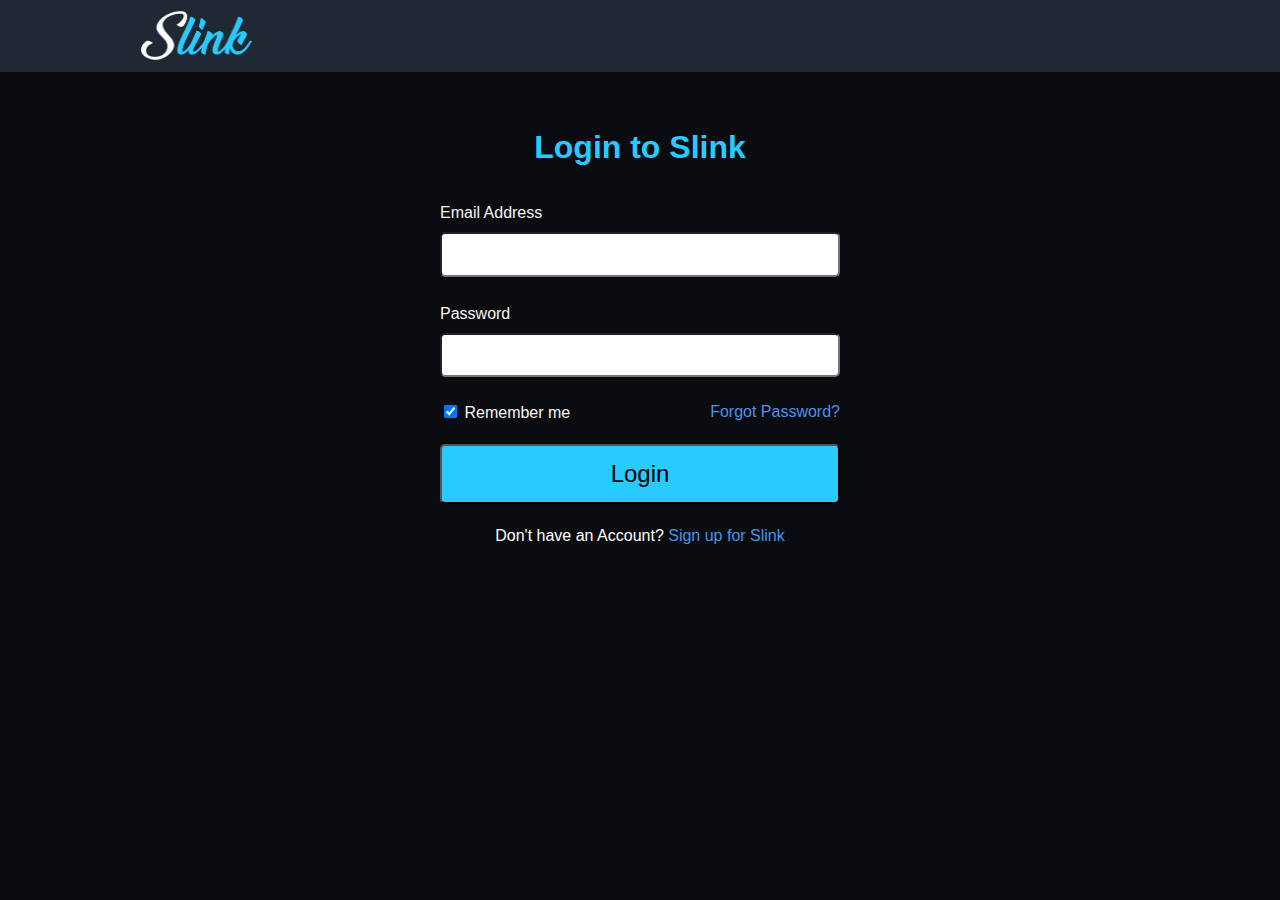
<file: signin.html>
<!DOCTYPE html>
<html lang="en">

<head>
    <meta charset="UTF-8">
    <meta http-equiv="X-UA-Compatible" content="IE=edge">
    <meta name="viewport" content="width=device-width, initial-scale=1.0">
    <title>Slink</title>
    <link rel="stylesheet" href="SignIn/style.css">
</head>

<body>

    <!-- Header Logo -->
    <div class="navbar">
        <img class="logo" src="image/Logo.png" alt="Bootstrap">
    </div>

    <div class="content">
        <form action="">
            <!-- Headings for the form -->

            <div class="headingsContainer">
                <h1 class="login">Login to Slink</h1>
            </div>

            <!-- Main container for all inputs -->
            <div class="mainContainer">
                <!-- Username -->
                <label for="username">Email Address</label>
                <input type="text" placeholder="" name="username" required>

                <br><br>

                <!-- Password -->
                <label for="pswrd">Password</label>
                <input type="password" placeholder="" name="pswrd" required>

                <!-- sub container for the checkbox and forgot password link -->
                <div class="subcontainer">
                    <label>
                        <input type="checkbox" checked="checked" name="remember"> Remember me
                    </label>
                    <p class="forgotpsd"> <a href="#">Forgot Password?</a></p>
                </div>


                <!-- Submit button -->
                <button type="submit">Login</button>

                <!-- Sign up link -->
                <p class="register">Don't have an Account? <a href="Signup.html">Sign up for Slink</a></p>


            </div>

        </form>
    </div>
</body>

</html>
</file>
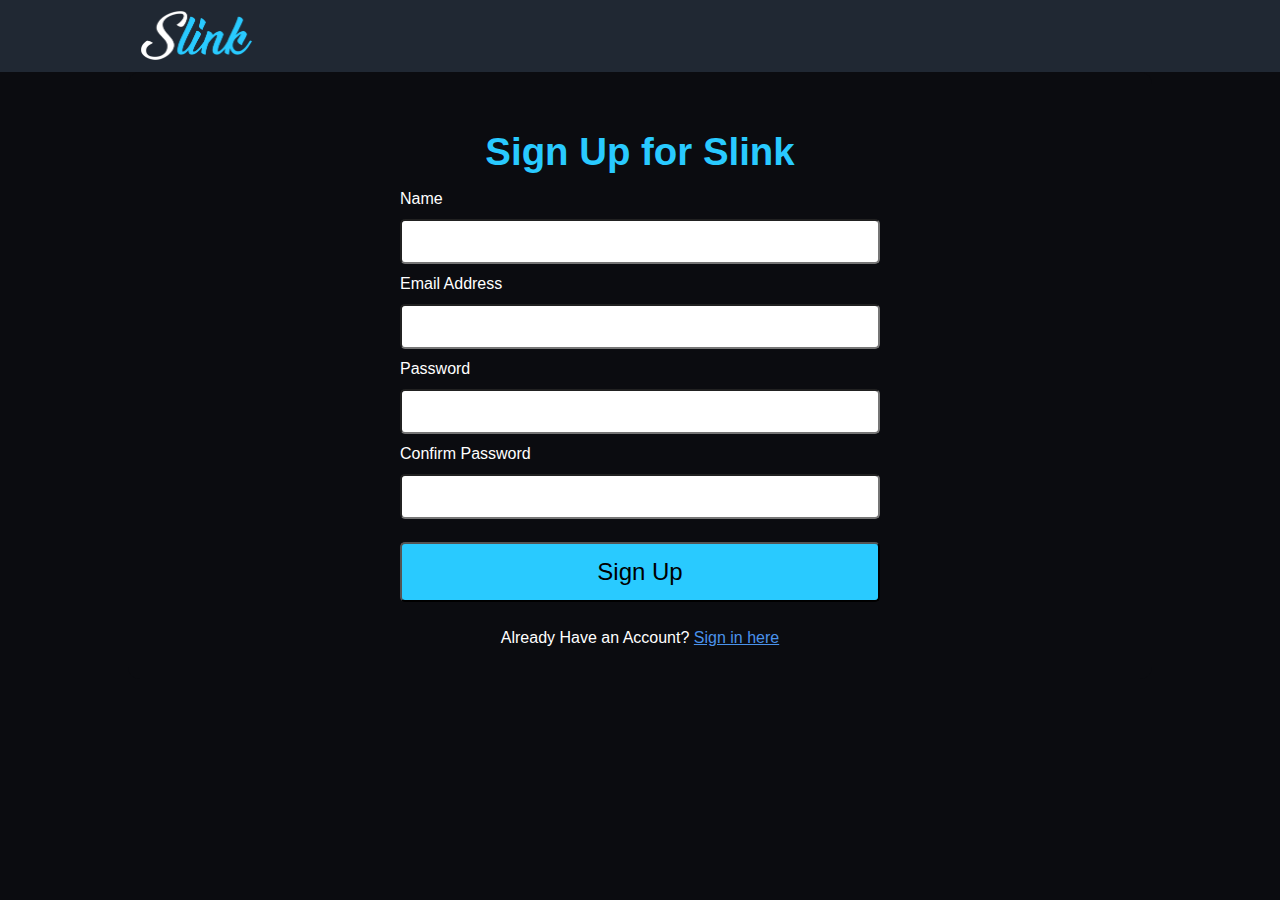
<file: Signup.html>
<!DOCTYPE html>
<html lang="en">
<head>
    <meta charset="UTF-8">
    <meta name="viewport" content="width=device-width, initial-scale=1.0">
    <title>Slink-URL Shortner</title>
    <link rel="stylesheet" href="Sign up/Signup.css">
</head>
<body>

    <!-- Header for signup page -->
    <div class="navbar">
        <img src="image/Logo.png" alt="Slink" class="logo">
    </div>

    <div class="content">
        <form action="">

            <!-- Headings for signup page -->
            <div class="heading">
                <h1>Sign Up for Slink</h1>
            </div>

            <!-- Main container for all inputs of signup page-->
            <div class="parent">
              
                <!-- Username -->
                <label for="username">Name</label>
                <input type="text" placeholder="" name="username" required>

                <!-- Email address -->
                <label for="email">Email Address</label>
                <input type="email" placeholder="" name="email" required>

                <!-- Password -->
                <label for="password">Password</label>
                <input type="password" placeholder="" name="password" required>

                <!-- Confirm Password -->
                <label for="confirmpass">Confirm Password</label>
                <input type="password" placeholder="" name="confirmpass" required>

                <!-- Submit button -->
                <button type="submit">Sign Up</button>

                <!-- Sign in link -->
                <p class="register">Already Have an Account? <a href="signin.html">Sign in here</a></p>
              
            </div>
        </form>
    </div>
</body>
</html>
</file>
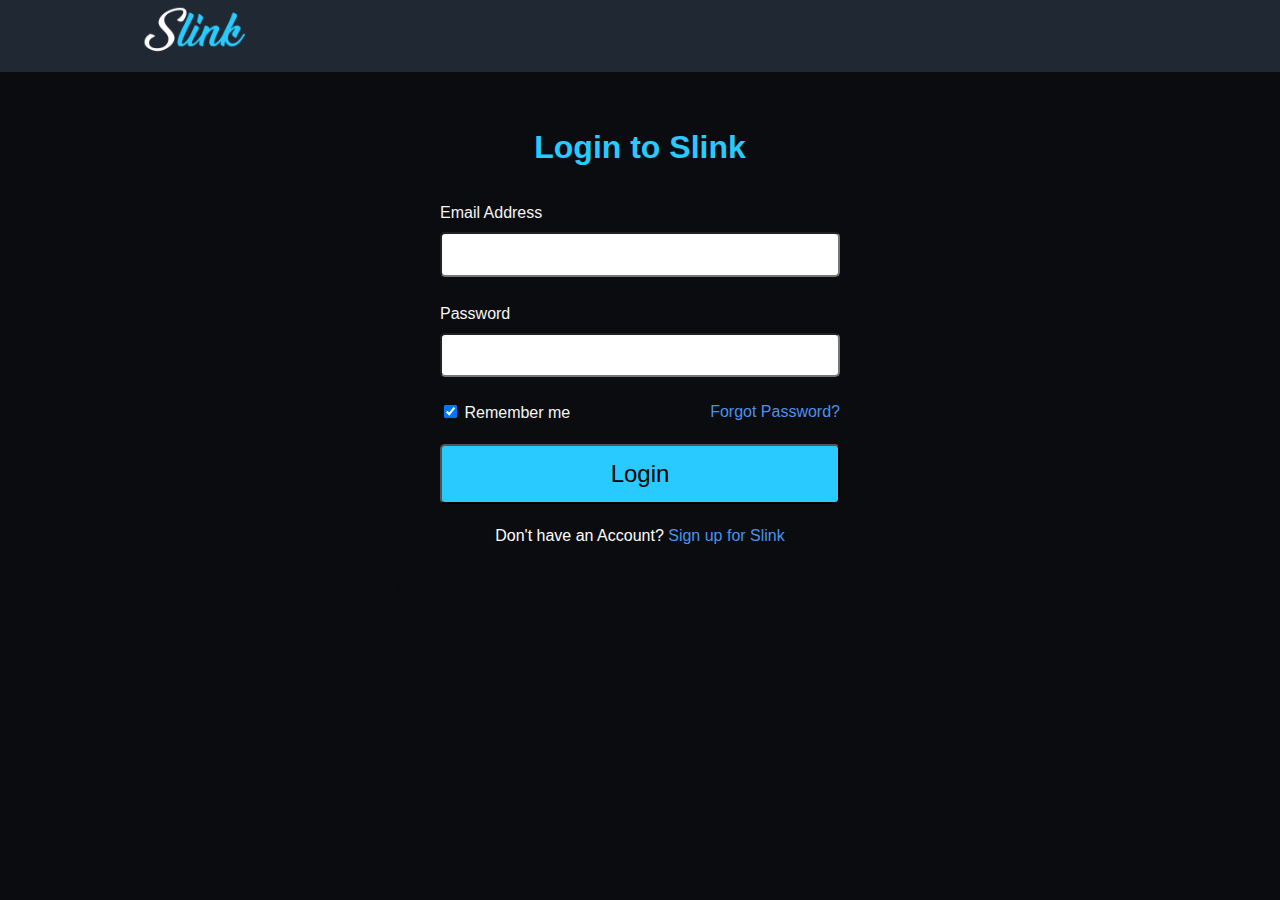
<file: SignIn/signup.html>
<!DOCTYPE html>
<html lang="en">

<head>
    <meta charset="UTF-8">
    <meta http-equiv="X-UA-Compatible" content="IE=edge">
    <meta name="viewport" content="width=device-width, initial-scale=1.0">
    <title>Slink</title>
    <link rel="stylesheet" href="style.css">
</head>

<body>

    <!-- Header Logo -->
    <div class="navbar">
        <img class="logo" src="Logo.png" alt="Bootstrap">
    </div>

    <div class="content">
        <form action="">
            <!-- Headings for the form -->

            <div class="headingsContainer">
                <h1 class="login">Login to Slink</h1>
            </div>

            <!-- Main container for all inputs -->
            <div class="mainContainer">
                <!-- Username -->
                <label for="username">Email Address</label>
                <input type="text" placeholder="" name="username" required>

                <br><br>

                <!-- Password -->
                <label for="pswrd">Password</label>
                <input type="password" placeholder="" name="pswrd" required>

                <!-- sub container for the checkbox and forgot password link -->
                <div class="subcontainer">
                    <label>
                        <input type="checkbox" checked="checked" name="remember"> Remember me
                    </label>
                    <p class="forgotpsd"> <a href="#">Forgot Password?</a></p>
                </div>


                <!-- Submit button -->
                <button type="submit">Login</button>

                <!-- Sign up link -->
                <p class="register">Don't have an Account? <a href="#">Sign up for Slink</a></p>

            </div>

        </form>
    </div>
</body>

</html>
</file>
<file: SignIn/style.css>
body {
  margin: 0px;
  border: none;
  padding: 0%;
  font-family: sans-serif;
  /* background: -webkit-linear-gradient(to right, #0B0C10, #202833);  
  background: linear-gradient(to right, #0B0C10, #202833);  */
  background: #0B0C10;
  color: whitesmoke;
}

.navbar {
  width: 100%;
  height: 4.5rem;
  background-color: #202833;
  display: flex;
  align-items: center;
  justify-content: space-between;
  padding: 0 7vw;
  position: fixed;
  top: 0;
  z-index: 1;
}

.navbar .logo {
  width: 7rem;
  height: auto;
  margin-left: 4vw;

}



.login {
  text-align: center;
  color: #29CAFF;
}

.content {
  display: flex;
  flex-direction: column;
  align-items: center;
  margin-top: 4.5rem;
  

}

form {
  margin: 15px auto;
  color: whitesmoke;
  backdrop-filter: blur(16px) saturate(180%);
  -webkit-backdrop-filter: blur(16px) saturate(180%);
  background-color: #0B0C10;
  border-radius: 12px;
  border: 1px solid #0B0C10;
  padding: 20px 25px;
}

input[type=text],
input[type=password] {
  width: 100%;
  height: 2.8rem;
  margin: 10px 0;
  border-radius: 5px;
  padding: 15px 18px;
  box-sizing: border-box;
}

button {
  background-color: #29CAFF;
  color: black;
  padding: 14px 20px;
  border-radius: 5px;
  margin: 7px 0;
  width: 100%;
  font-size: 24px;
}

button:hover {
  opacity: 0.6;
  cursor: pointer;
}

.headingsContainer {
  text-align: center;
}

.headingsContainer p {
  color: gray;
}

.mainContainer {
  padding: 16px;
  width: 25rem;
  /* background-color: aquamarine; */
}

.subcontainer {
  display: flex;
  flex-direction: row;
  align-items: center;
  justify-content: space-between;
}

.subcontainer a {
  font-size: 16px;
  margin-bottom: 12px;
}

span.forgotpsd a {
  float: right;
  color: whitesmoke;
  padding-top: 16px;
}

.forgotpsd a {
  color: rgb(74, 146, 235);
}

.forgotpsd a:link {
  text-decoration: none;
}

.register {
  color: white;
  text-align: center;
}

.register a {
  color: rgb(74, 146, 235);
}

.register a:link {
  text-decoration: none;
}

/* Media queries for the responsiveness of the page */
@media screen and (max-width: 600px) {
  form {
    width: 25rem;
  }
}

@media screen and (max-width: 400px) {
  form {
    width: 20rem;
  }
}
</file>
<file: Sign up/Signup.css>
body {
  margin: 0px;
  padding: 0%;
  border: none;
  font-family: sans-serif;
  background: #0B0C10;
  color: whitesmoke;
}

.navbar {
  width: 100%;
  height: 4.5rem;
  position: fixed;
  top: 0;
  z-index: 1;
  padding: 0 7vw;
  background-color: #202833;
  display: flex;
  align-items: center;
  justify-content: space-between;
}

.navbar .logo {
  width: 7rem;
  height: auto;
  margin-left: 4vw;
}


.heading {
  display: flex;
  justify-content: center;
  margin-top: 2rem;
  margin-bottom: 0px;
  font-size: 1.2rem;
  text-align: center;
  color: #29CAFF;
}

.heading h1 {
  margin-bottom: 0%;
}

.content {
  display: flex;
  flex-direction: column;
  align-items: center;
}

form {
  margin-top: 4.5rem;
  width: 80%;
  color: white;
  /* backdrop-filter: blur(16px) saturate(180%); */
  /* -webkit-backdrop-filter: blur(16px) saturate(180%); */
  background-color: #0b0c10;
  border-radius: 12px;
  /* padding: 10px 25px; */
}

input[type=text],
input[type=email],
input[type=password] {
  width: 30rem;
  height: 2.8rem;
  margin: .7rem;
  border-radius: 5px;
  padding: 15px 18px;
  font-size: 17px;
  box-sizing: border-box;
}

button {
  background-color: #29CAFF;
  color: black;
  padding: 14px 20px;
  border-radius: 5px;
  margin: .7rem;
  width: 30rem;
  font-size: 24px;
}

button:hover {
  opacity: 0.6;
  cursor: pointer;
}

.parent {
  width: 30rem;
  margin: auto;
  padding: 16px;
  display: flex;
  flex-direction: column;
  align-items: center;
  justify-content: center;
}

.parent label {
  text-align: left;
  margin-right: 10px;
  align-self: flex-start;
}

.register {
  color: white;
  text-align: center;
}


.register a {
  color: rgb(74, 146, 235);
}

/* Media queries*/
@media screen and (max-width: 600px) {
  .heading {
    margin-top: 1rem;
    font-size: 1rem;
  }

  input[type=text],
  input[type=email],
  input[type=password] {
    width: 20rem;
    margin: .7rem;
    border-radius: 5px;
    font-size: 17px;
    height: 2rem;
  }

  button {
    width: 20rem;
    font-size: 18px;
    height: 2rem;
    display: flex;
    justify-content: center;
    align-items: center;
  }

  .parent {
    width: 20rem;
  }
}

@media screen and (max-width: 465px) {

  input[type=text],
  input[type=email],
  input[type=password] {
    width: 20rem;
    margin: .4rem;
    border-radius: 5px;
    font-size: 15px;
    height: 1.7rem;
  }

  button {
    width: 20rem;
    font-size: 18px;
    height: 2rem;
    display: flex;
    justify-content: center;
    align-items: center;
  }

  .parent {
    width: 20rem;
  }
}
</file>
